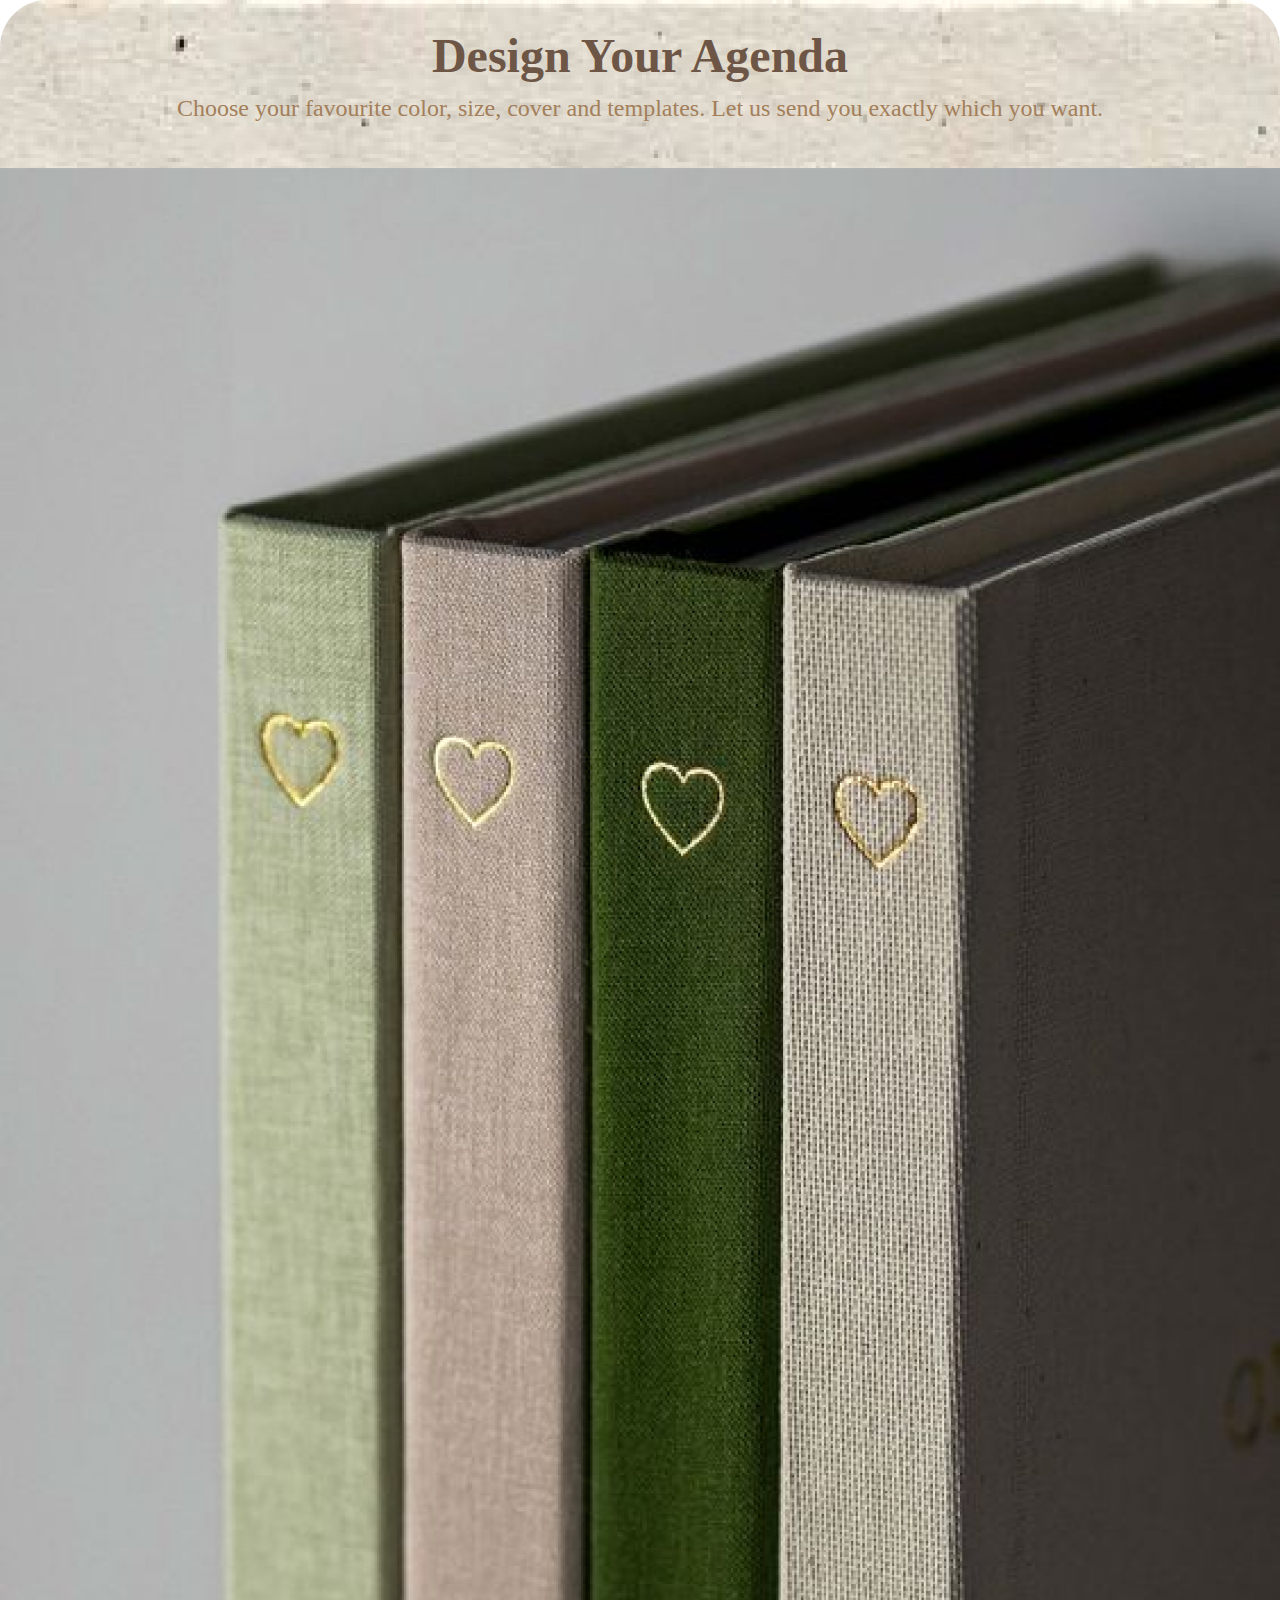
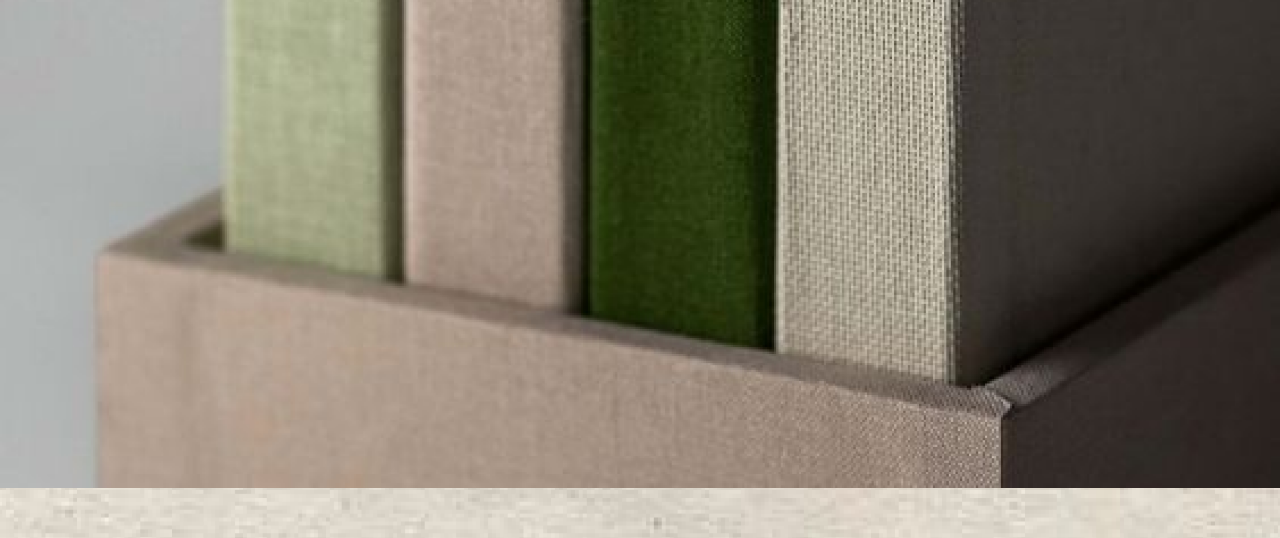
<file: index.html>
<!DOCTYPE html>
<html lang="en">
<head>
    <meta charset="UTF-8">
    <meta http-equiv="X-UA-Compatible" content="IE=edge">
    <meta name="viewport" content="width=device-width, initial-scale=1.0">
    <link rel="stylesheet" href="css.css">
    <title>Document</title>
</head>
<body>
    <div class="container">
        <div class="first">
            <h1>Design Your Agenda</h1>
            <p>Choose your favourite color, size, cover and templates. Let us send you exactly which you want.</p>
        </div>
        <div class="photo">
            <img class="foto-1" src="şema1/indir-1.png">
            
        </div>



    </div>
</body>
</html>
</file>
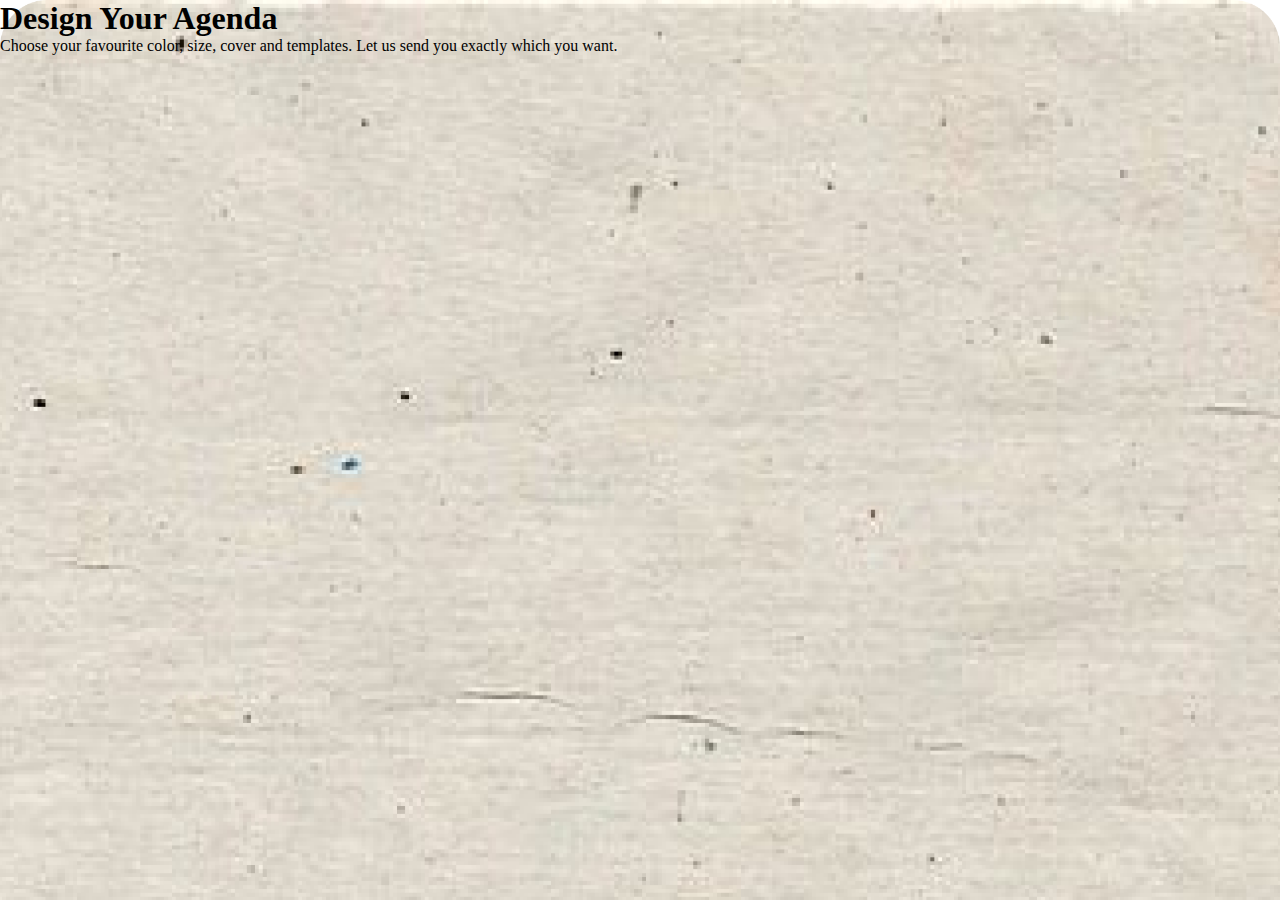
<file: index-2.html>
<!DOCTYPE html>
<html lang="en">
<head>
    <meta charset="UTF-8">
    <meta http-equiv="X-UA-Compatible" content="IE=edge">
    <meta name="viewport" content="width=device-width, initial-scale=1.0">
    <link rel="stylesheet" href="css-2.css">
    <title>Document</title>
</head>
<body>
    <div class="container">
        <div class="first">
            <h1>Design Your Agenda</h1>
            <p>Choose your favourite color, size, cover and templates. Let us send you exactly which you want.</p>
        </div>




    </div>
</body>
</html>
</file>
<file: css.css>
@media screen and (max-width: 500px) {

    
}
*{
    padding: 0;
    margin: 0;
    box-sizing: border-box;
}
body{
    background-image: url("şema1/indir.png");
    background-position: top;
    background-size: 100%;
    background-repeat: no-repeat;
    position: absolute;
    
}
.first h1{
    color: #6E5647;
    font-size: 3rem;
    text-align: center;
    padding: 0.75rem;
    margin-top: 1rem;
}
.first p{
    color: #a37f5b;
    font-size: 1.5rem;
    text-align: center;
    padding: 0 1rem;
}

.photo{
    position:relative;
    
}
.photo img{
    width: 100%;
    position: relative;
}
</file>
<file: css-2.css>
*{
    padding: 0;
    margin: 0;
    box-sizing: border-box;
}
body{
    background-image: url(şema1/indir.png);
    background-repeat: no-repeat;
    background-size: cover;
    position: absolute;
}
.first{
    
    
}
</file>
